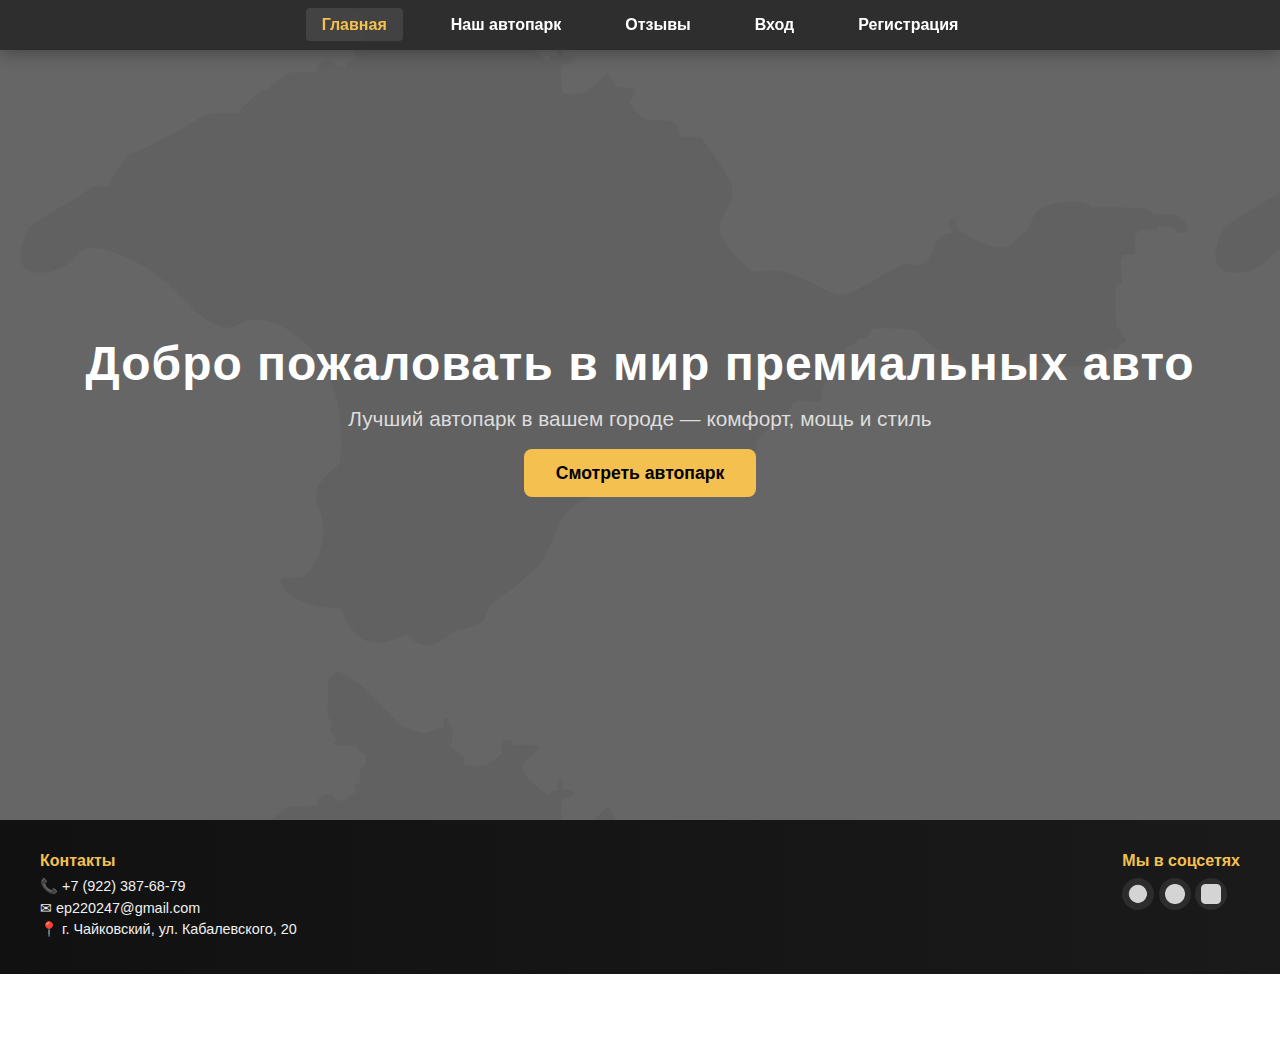
<file: index.html>
<!DOCTYPE html>
<html lang="ru">
<head>
  <meta charset="UTF-8" />
  <meta name="viewport" content="width=device-width, initial-scale=1.0"/>
  <title>Главная — Автопарк</title>
  <link rel="stylesheet" href="css/style.css" />
  
</head>
<body>

  <!-- Навигация -->
  <nav class="navbar">
    
    <ul>
      <li><a href="index.html" class="active">Главная</a></li>
      <li><a href="park.html">Наш автопарк</a></li>
      <li><a href="reviews.html">Отзывы</a></li>
      <li><a href="login.php">Вход</a></li>
      <li><a href="register.php">Регистрация</a></li>
    </ul>
  </nav>

  <!-- Герой-блок -->
  <section class="hero-section" style="background-image: url('images/bg.jpg');">
    <div class="overlay">
      <div class="hero-content">
        <h1>Добро пожаловать в мир премиальных авто</h1>
        <p>Лучший автопарк в вашем городе — комфорт, мощь и стиль</p>
        <a href="park.html" class="hero-button">Смотреть автопарк</a>
      </div>
    </div>
  </section>
<footer class="footer">
  <div class="footer-container">
    <div class="footer-left">
      <h3>Контакты</h3>
      <p>📞 +7 (922) 387-68-79</p>
      <p>✉ ep220247@gmail.com</p>
      <p>📍 г. Чайковский, ул. Кабалевского, 20</p>
    </div>
    <div class="footer-right">
      <h3>Мы в соцсетях</h3>
      <div class="social-icons">
        <a href="@hokvge1337"><img src="images/tg.png" alt="Telegram" /></a>
        <a href="https://m.vk.com/hok6ge"><img src="images/vk.png" alt="VK" /></a>
        <a href="#"><img src="images/inst.png" alt="Instagram" /></a>
      </div>
    </div>
  </div>
</footer>


</body>
</html>
</file>
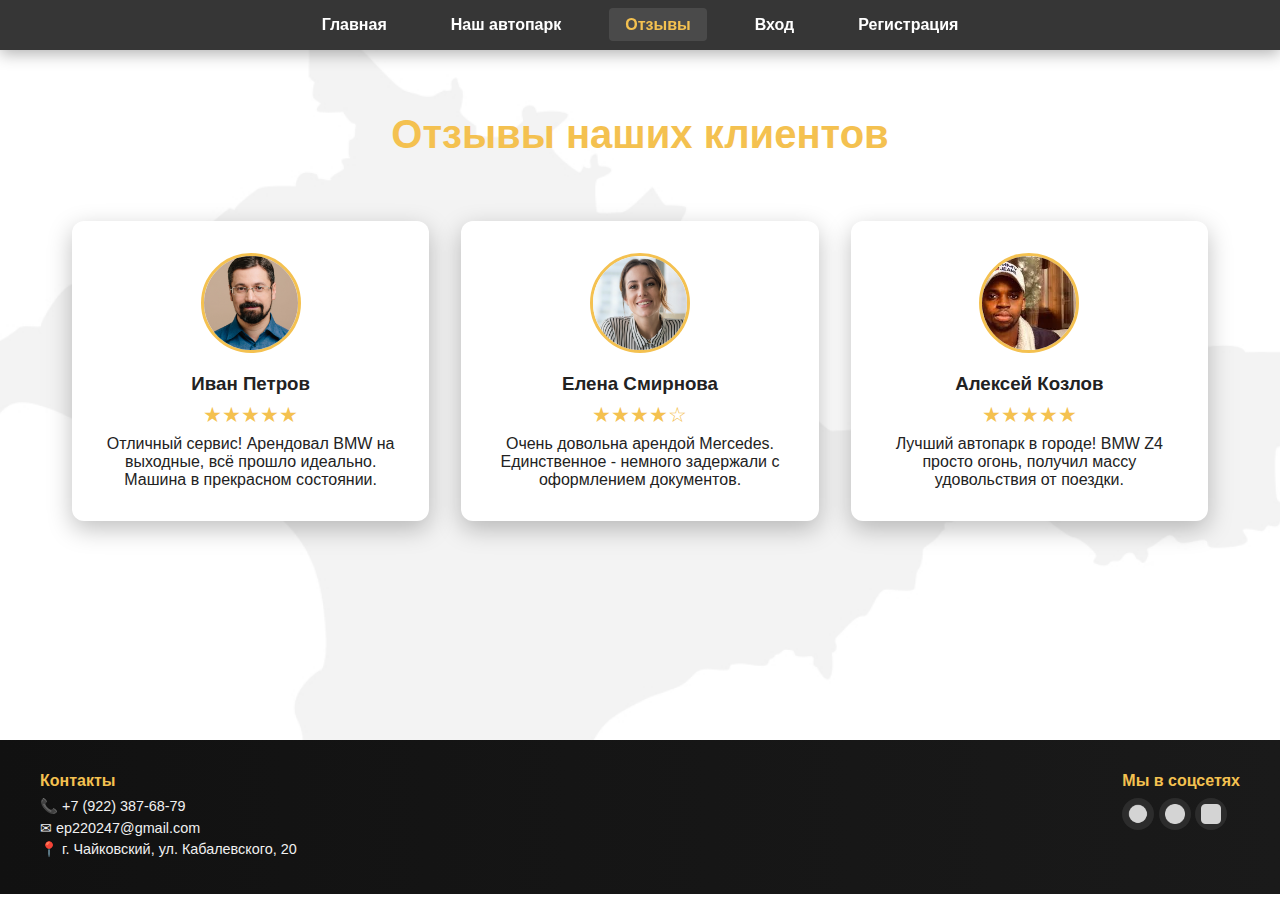
<file: reviews.html>
<!DOCTYPE html>
<html lang="ru">
<head>
  <meta charset="UTF-8" />
  <meta name="viewport" content="width=device-width, initial-scale=1.0"/>
  <title>Отзывы — Автопарк</title>
  <link rel="stylesheet" href="css/style.css" />
</head>
<body class="background">
  <!-- Навигация -->
  <nav class="navbar">
    <ul>
      <li><a href="index.html">Главная</a></li>
      <li><a href="park.html">Наш автопарк</a></li>
      <li><a href="reviews.html" class="active">Отзывы</a></li>
      <li><a href="login.php">Вход</a></li>
      <li><a href="register.php">Регистрация</a></li>
    </ul>
  </nav>

  <main>
    <h2 class="centered">Отзывы наших клиентов</h2>
    <div class="reviews-grid">
      <!-- Отзыв 1 -->
      <div class="review-card fade-in">
        <img src="images/cl3.jpg" alt="Клиент" class="review-img">
        <h3>Иван Петров</h3>
        <div class="stars">★★★★★</div>
        <p>Отличный сервис! Арендовал BMW на выходные, всё прошло идеально. Машина в прекрасном состоянии.</p>
      </div>
      
      <!-- Отзыв 2 -->
      <div class="review-card fade-in">
        <img src="images/cl1.jpg" alt="Клиент" class="review-img">
        <h3>Елена Смирнова</h3>
        <div class="stars">★★★★☆</div>
        <p>Очень довольна арендой Mercedes. Единственное - немного задержали с оформлением документов.</p>
      </div>
      
      <!-- Отзыв 3 -->
      <div class="review-card fade-in">
        <img src="images/cl2.jpg" alt="Клиент" class="review-img">
        <h3>Алексей Козлов</h3>
        <div class="stars">★★★★★</div>
        <p>Лучший автопарк в городе! BMW Z4 просто огонь, получил массу удовольствия от поездки.</p>
      </div>
    </div>
  </main>

  <footer class="footer">
    <div class="footer-container">
      <div class="footer-left">
        <h3>Контакты</h3>
        <p>📞 +7 (922) 387-68-79</p>
        <p>✉ ep220247@gmail.com</p>
        <p>📍 г. Чайковский, ул. Кабалевского, 20</p>
      </div>
      <div class="footer-right">
        <h3>Мы в соцсетях</h3>
        <div class="social-icons">
          <a href="@hokvge1337"><img src="images/tg.png" alt="Telegram" /></a>
          <a href="https://m.vk.com/hok6ge"><img src="images/vk.png" alt="VK" /></a>
          <a href="#"><img src="images/inst.png" alt="Instagram" /></a>
        </div>
      </div>
    </div>
  </footer>

  <script>
    // Анимация появления отзывов
    document.addEventListener('DOMContentLoaded', function() {
      const reviews = document.querySelectorAll('.fade-in');
      
      const observer = new IntersectionObserver((entries) => {
        entries.forEach(entry => {
          if (entry.isIntersecting) {
            entry.target.classList.add('visible');
          }
        });
      }, { threshold: 0.1 });
      
      reviews.forEach(review => {
        observer.observe(review);
      });
    });
  </script>
</body>
</html>
</file>
<file: css/style.css>
/* Reset и базовые стили */
* {
  margin: 0;
  padding: 0;
  box-sizing: border-box;
}

html, body {
  height: 100%;
  font-family: Arial, sans-serif;
  color: #fff;
}

/* Основной фон */
body {
  background-image: url('../images/bg.jpg');
  background-size: cover;
  background-position: center;
  background-attachment: fixed;
  background-repeat: no-repeat;
}

/* Прилипающая навигация */
.navbar {
  position: fixed;
  top: 0;
  left: 0;
  right: 0;
  background-color: rgba(43, 43, 43, 0.95);
  padding: 1rem 0;
  box-shadow: 0 4px 15px rgba(0,0,0,0.3);
  z-index: 1000;
  backdrop-filter: blur(5px);
}

.navbar ul {
  display: flex;
  list-style: none;
  justify-content: center;
  gap: 2rem;
  margin: 0;
  padding: 0;
}

.navbar a {
  color: #fff;
  text-decoration: none;
  font-weight: bold;
  transition: all 0.3s ease;
  padding: 0.5rem 1rem;
  border-radius: 4px;
}

.navbar a:hover,
.navbar a.active {
  color: #f4c150;
  background-color: rgba(255,255,255,0.1);
}

/* Основной контент */
main {
  min-height: calc(100vh - 160px);
  padding-top: 80px;
  position: relative;
}

/* Hero-секция */
.hero-section {
  height: 100vh;
  position: relative;
  margin-top: -80px;
  padding-top: 80px;
}

.overlay {
  background: rgba(0, 0, 0, 0.6);
  height: 100%;
  width: 100%;
  display: flex;
  justify-content: center;
  align-items: center;
}

.hero-content {
  text-align: center;
  padding: 2rem;
}

.hero-content h1 {
  font-size: 3rem;
  margin-bottom: 1rem;
  letter-spacing: 1px;
}

.hero-content p {
  font-size: 1.3rem;
  margin-bottom: 2rem;
  color: #ddd;
}

.hero-button {
  background-color: #f4c150;
  color: #000;
  padding: 0.9rem 2rem;
  font-size: 1.1rem;
  text-decoration: none;
  border-radius: 8px;
  font-weight: bold;
  transition: all 0.3s ease;
}

.hero-button:hover {
  background-color: #d4a628;
  transform: scale(1.05);
}

/* Сетка автомобилей */
.car-grid {
  display: grid;
  grid-template-columns: repeat(auto-fit, minmax(300px, 1fr));
  gap: 2rem;
  max-width: 1200px;
  margin: 0 auto;
  padding: 2rem;
}

.car-card {
  background-color: rgba(255, 255, 255, 0.05);
  border-radius: 12px;
  padding: 1rem;
  text-align: center;
  box-shadow: 0 0 12px rgba(0, 0, 0, 0.5);
  transition: transform 0.3s ease;
}

.car-card:hover {
  transform: translateY(-5px);
}

.car-card img {
  width: 100%;
  height: auto;
  border-radius: 10px;
  margin-bottom: 1rem;
}

/* Сетка отзывов */
.reviews-grid {
  display: grid;
  grid-template-columns: repeat(auto-fit, minmax(300px, 1fr));
  gap: 2rem;
  padding: 2rem;
  max-width: 1200px;
  margin: auto;
}

.review-card {
  background-color: #fff;
  color: #222;
  border-radius: 12px;
  padding: 2rem;
  text-align: center;
  box-shadow: 0 8px 25px rgba(0, 0, 0, 0.25);
  transition: all 0.3s ease;
}

.review-card:hover {
  transform: translateY(-8px);
  box-shadow: 0 12px 30px rgba(0,0,0,0.4);
}

.review-img {
  width: 100px;
  height: 100px;
  border-radius: 50%;
  object-fit: cover;
  border: 3px solid #f4c150;
  margin-bottom: 1rem;
}

.stars {
  color: #f4c150;
  font-size: 1.3rem;
  margin: 0.5rem 0;
}

/* Подвал */
.footer {
  background: linear-gradient(to right, #111, #1a1a1a);
  color: #f0f0f0;
  padding: 2rem 1rem;
}

.footer-container {
  display: flex;
  justify-content: space-between;
  max-width: 1200px;
  margin: auto;
  flex-wrap: wrap;
  gap: 2rem;
}

.footer h3 {
  color: #f4c150;
  margin-bottom: 0.5rem;
  font-size: 1rem;
}

.footer p {
  margin: 0.3rem 0;
  font-size: 0.9rem;
}

.social-icons a {
  background-color: #2c2c2c;
  padding: 6px;
  border-radius: 50%;
  display: inline-flex;
  align-items: center;
  justify-content: center;
}

.social-icons img {
  width: 20px;
  height: 20px;
  filter: brightness(0) invert(1);
  opacity: 0.8;
  transition: all 0.3s ease;
}

.social-icons img:hover {
  transform: scale(1.15);
  opacity: 1;
}

/* Утилиты */
.centered {
  text-align: center;
  margin: 2rem auto;
  font-size: 2.5rem;
  color: #f4c150;
}

.fade-in {
  opacity: 0;
  transform: translateY(30px);
  transition: all 1s ease;
}

.fade-in.visible {
  opacity: 1;
  transform: translateY(0);
}
</file>
